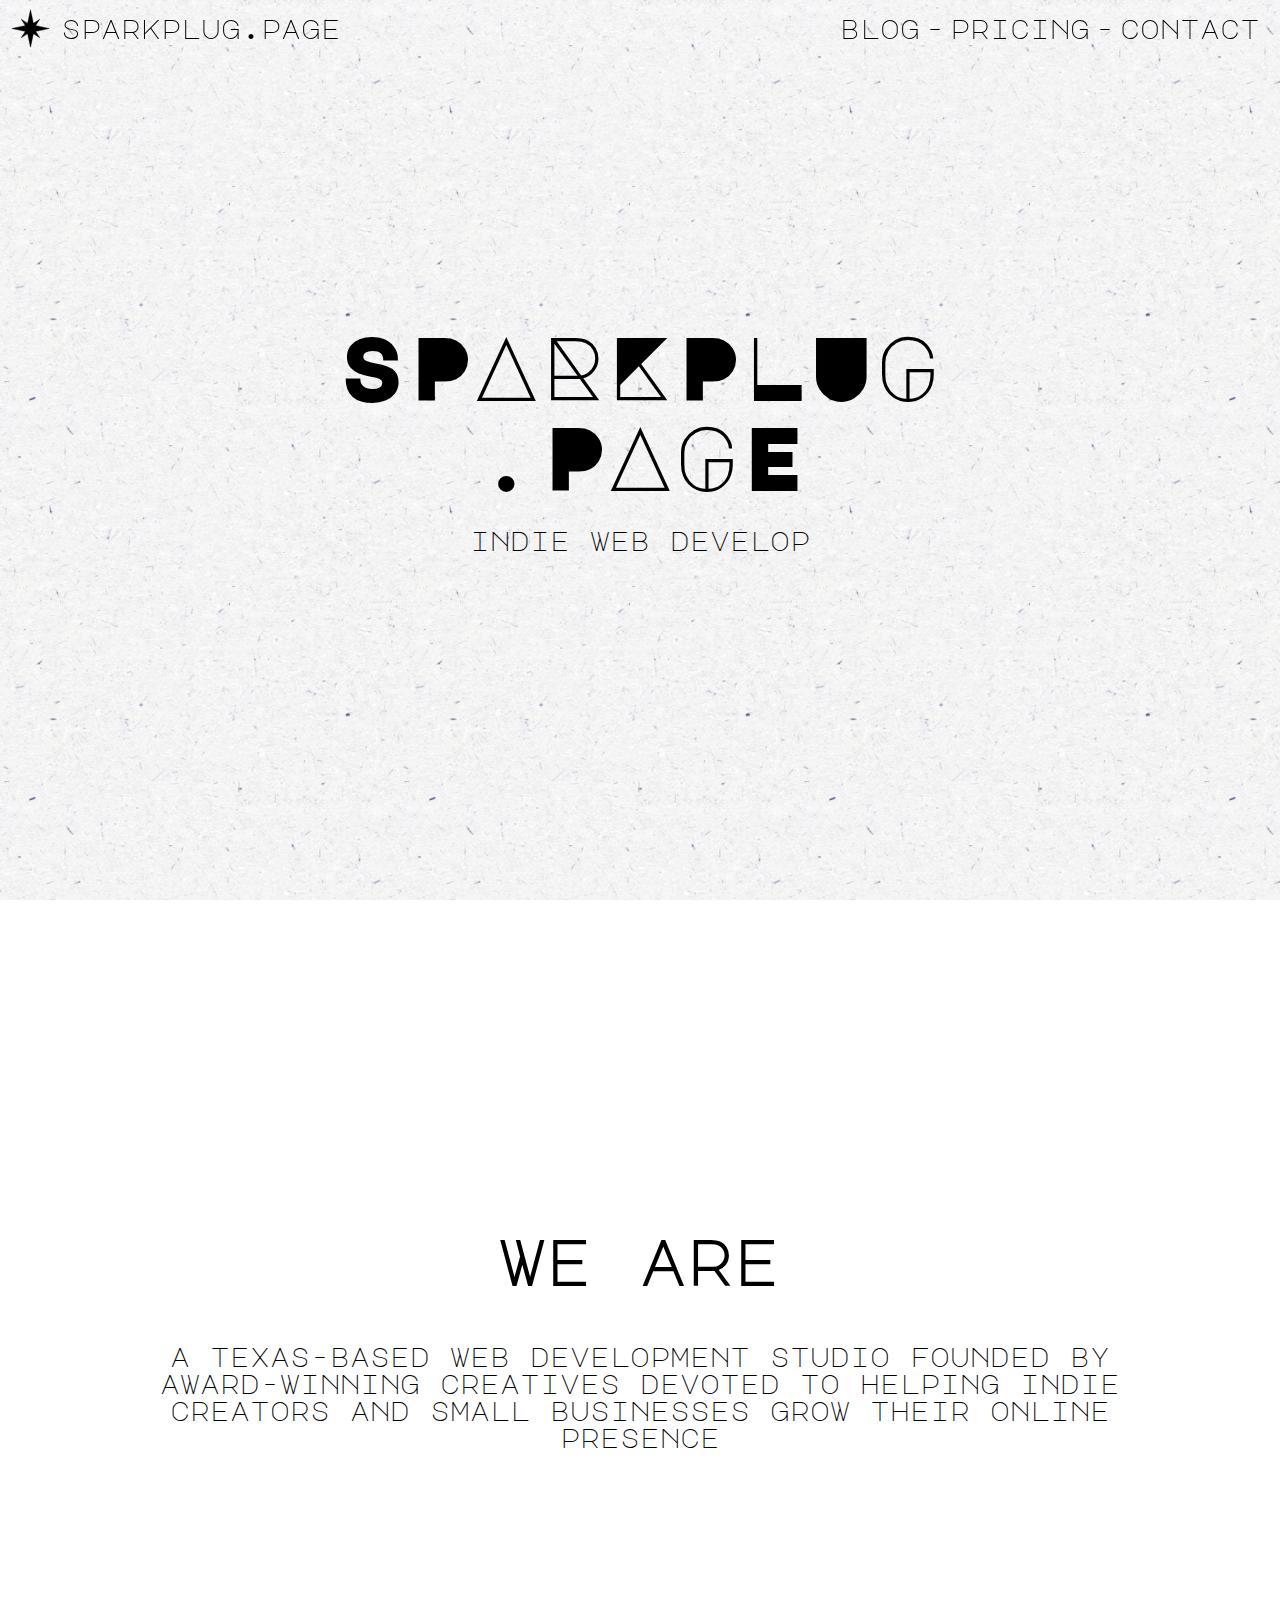
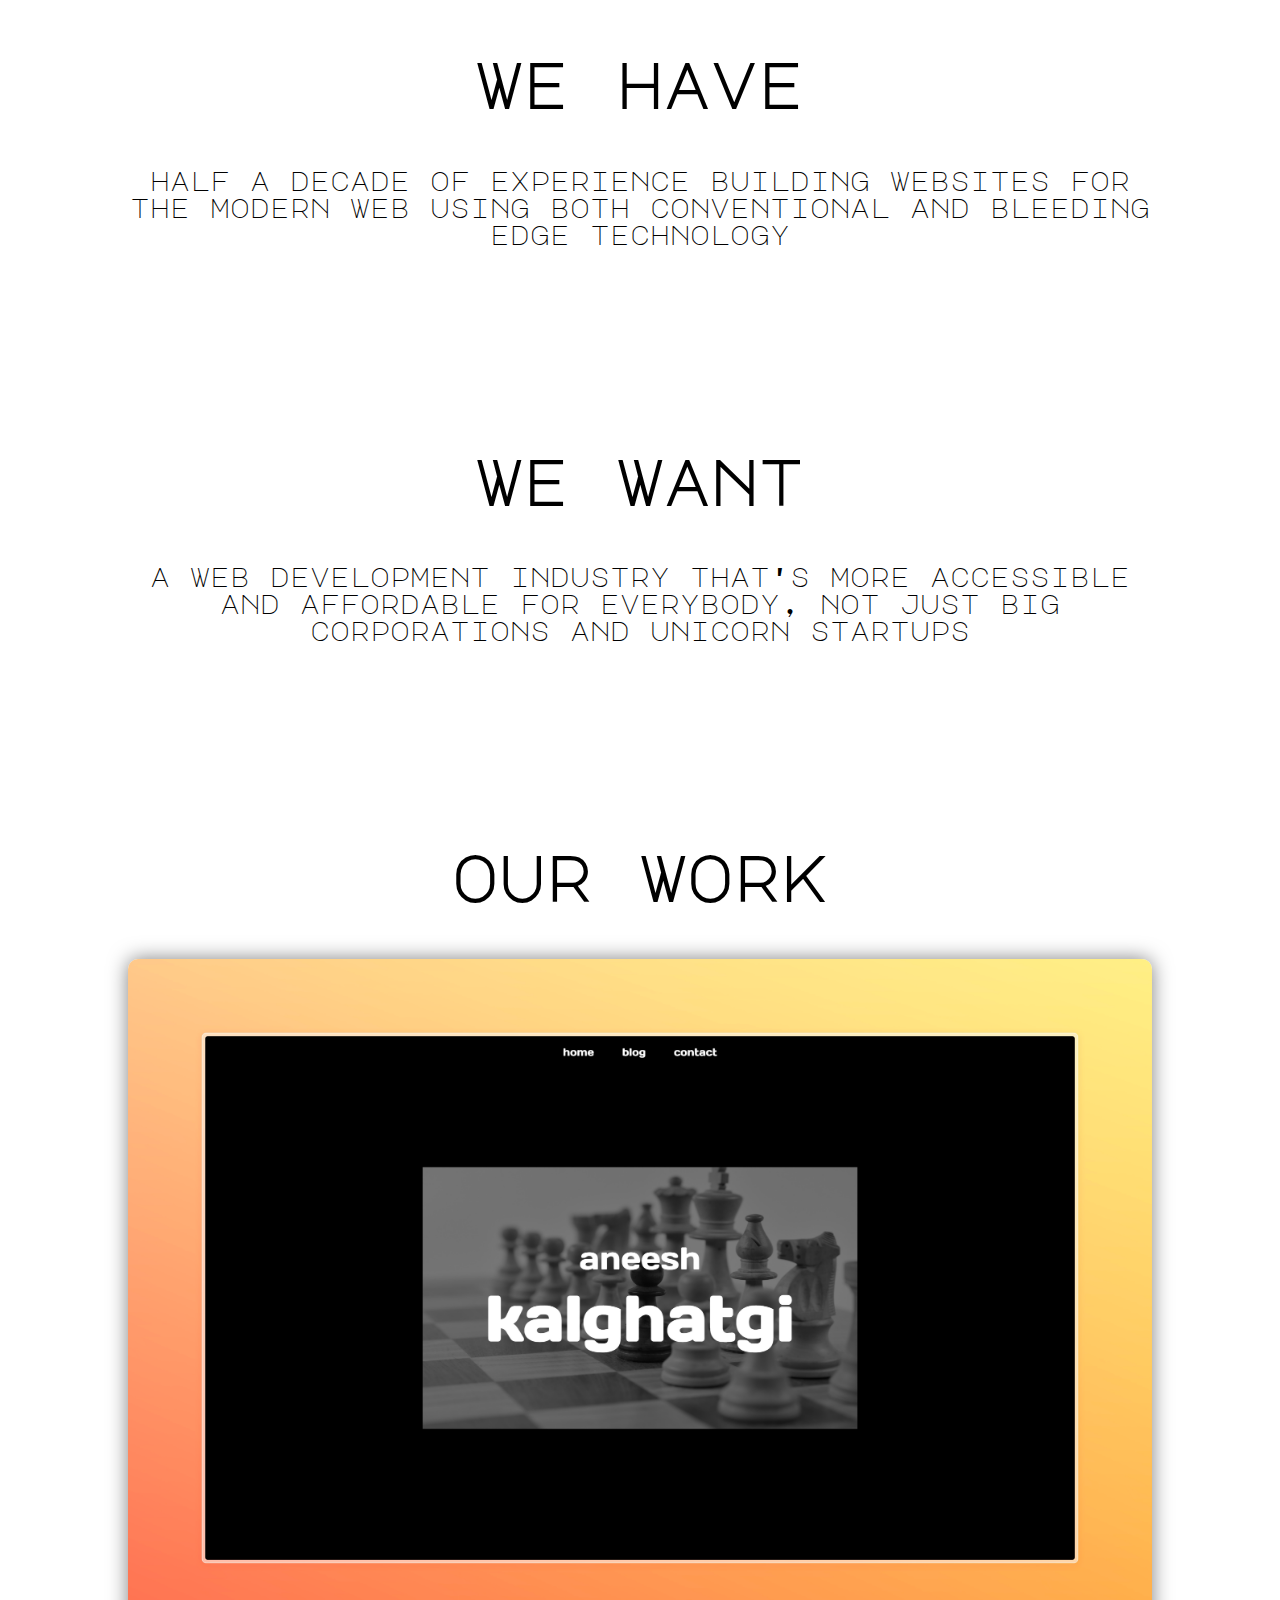
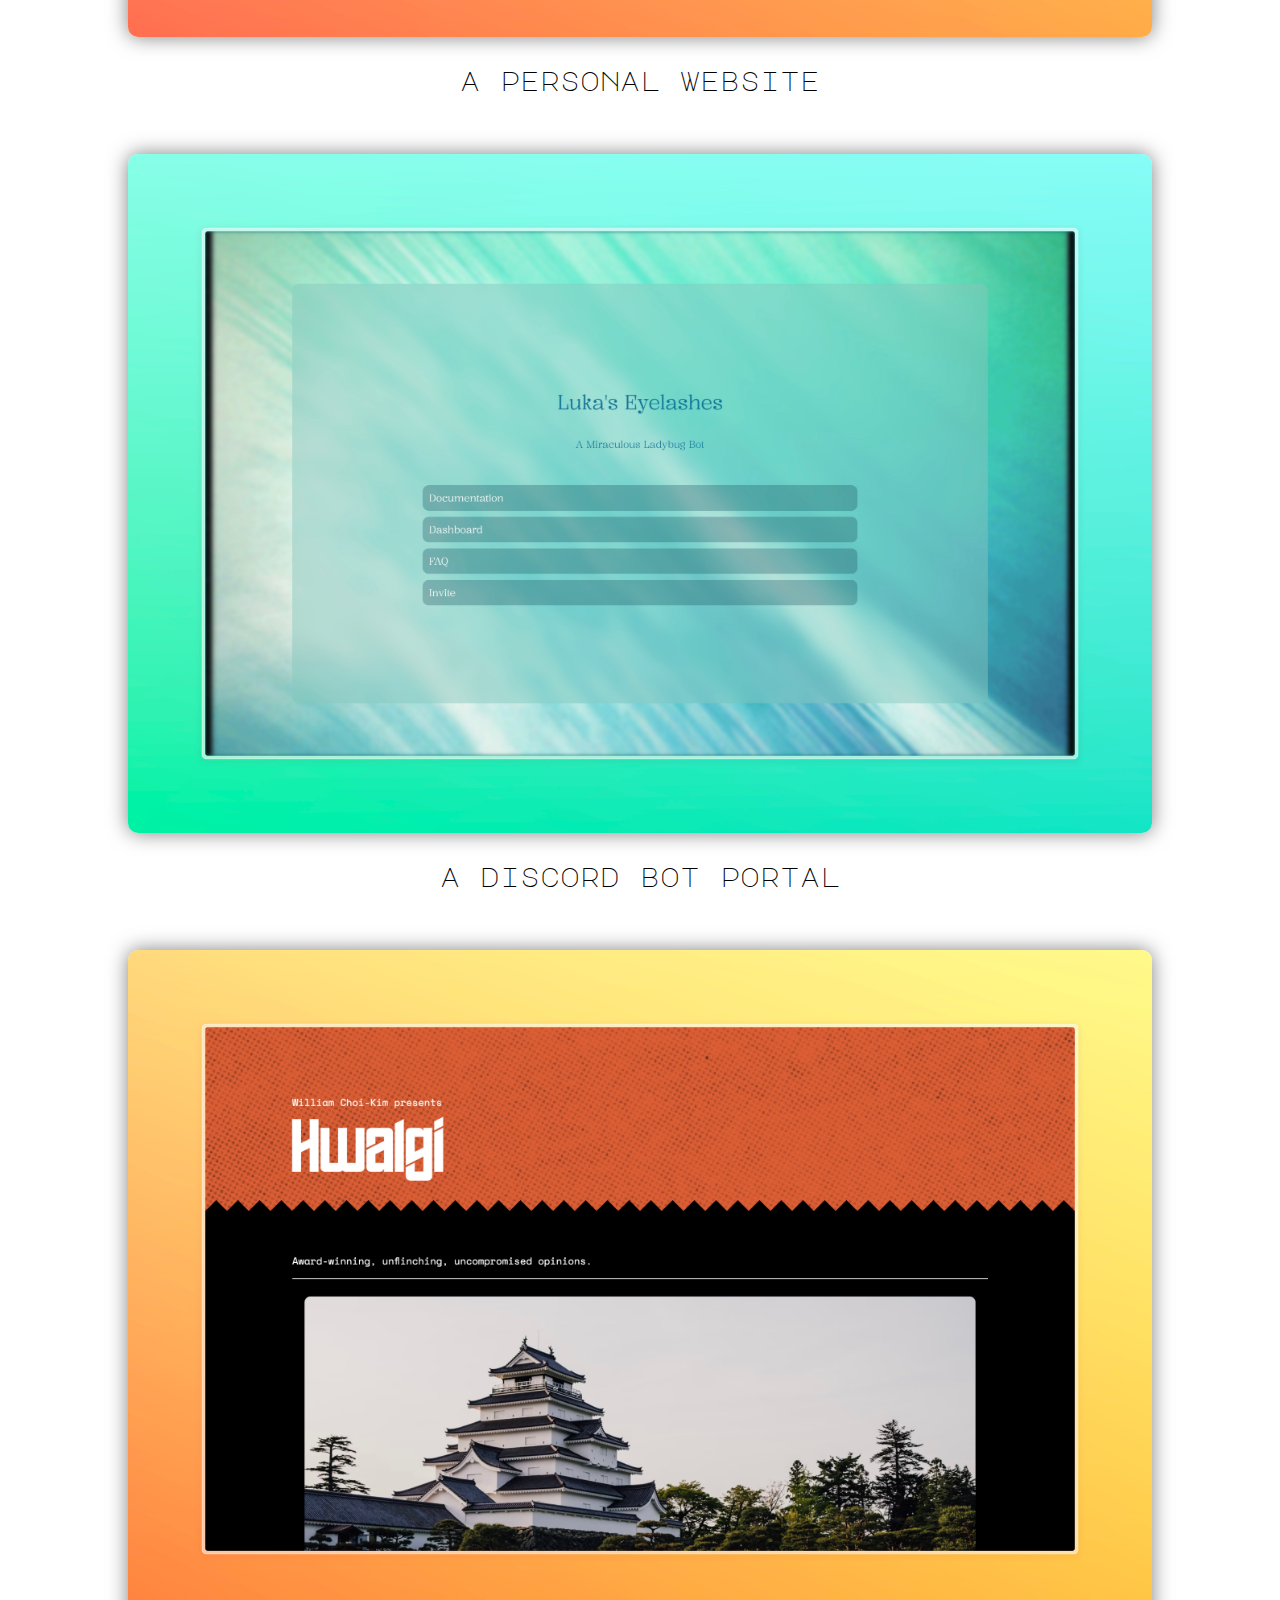
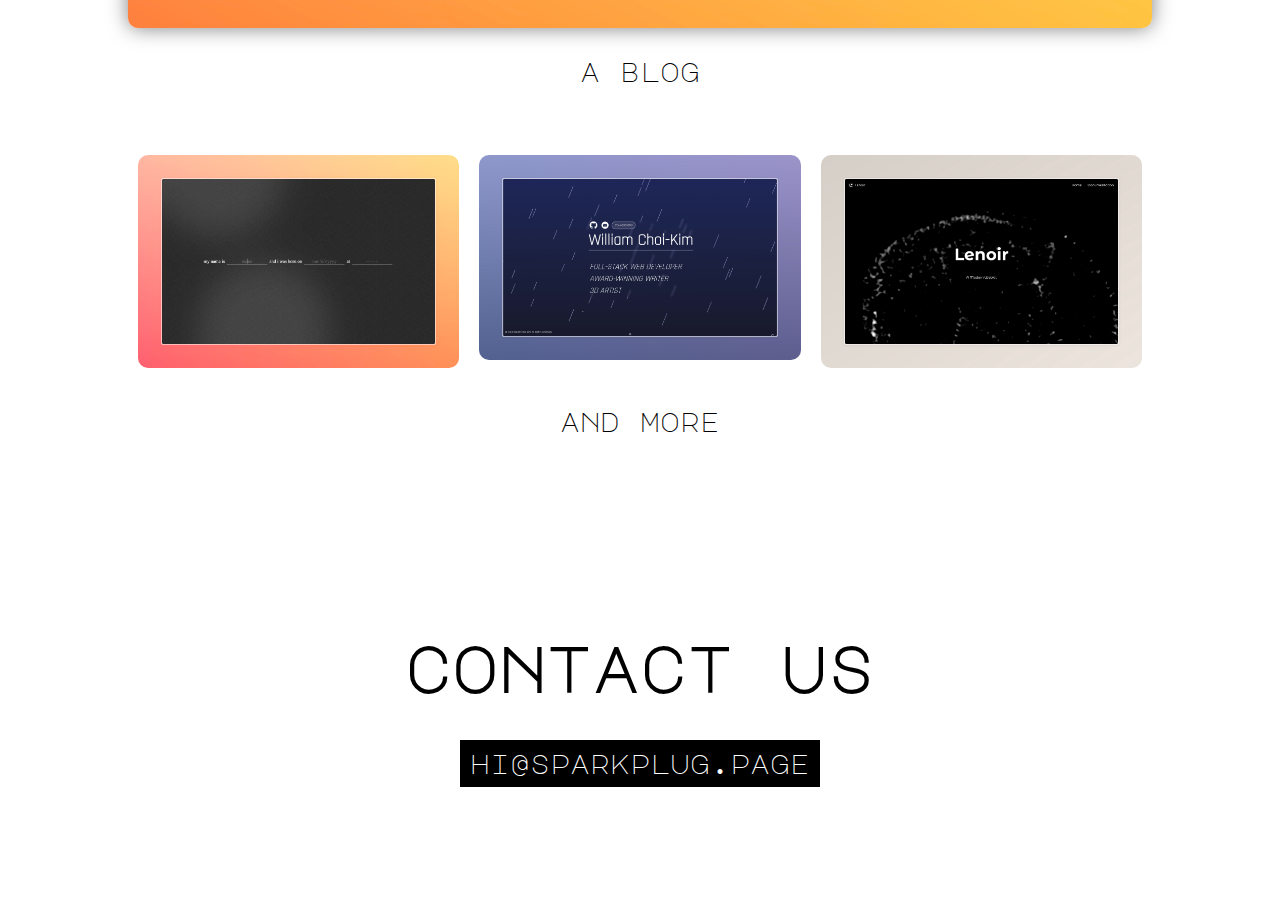
<file: index.html>
<!DOCTYPE html>
<html lang="en">
<head>
	<meta charset="UTF-8" />
	<title>Sparkplug Studio</title>
	<meta name="viewport" content="width=device-width,initial-scale=1" />
	<meta name="description" content="A web development studio devoted to helping indie creators and small businesses grow their online presence." />
	<link rel="stylesheet" type="text/css" href="style.css" />
	<link rel="icon" href="icon.svg">
</head>
<body>
	<div class="nav" id="nav">
		<a href="/">
			<img src="icon.svg" alt="corner icon">
			sparkplug.page
		</a>
		<div class="right">
			<div class="navLink">
				<div class="navLinkInner">
					<a href="blog.html">Blog</a>
				</div>
			</div>
			<div class="navLink">
				<div class="navLinkInner">
					<a href="pricing.html">Pricing</a>
				</div>
			</div>
			<div class="navLink">
				<div class="navLinkInner">
					<a href="/#contact">Contact</a>
				</div>
			</div>
		</div>
	</div>
	<div class="hero">
		<h1>Sparkplug</h1><h1>.Page</h1>
		<p id="description">Indie Web Developer</p>
	</div>
	<div class="content">
		<h2>We Are</h2>
		<p>A Texas-based web development studio founded by award-winning creatives devoted to helping indie creators and small businesses grow their online presence</p>
		<h2>We Have</h2>
		<p>Half a decade of experience building websites for the modern web using both conventional and bleeding edge technology</p>
		<h2>We Want</h2>
		<p>A web development industry that's more accessible and affordable for everybody, not just big corporations and unicorn startups</p>
		<h2 id="work">Our Work</h2>
		<div class="work">
			<a href="https://aneesh.sparkplug.page">
				<img src="assets/images/aneesh.png" class="screenshot" alt="screenshot of a personal website">
			</a>
			<p>A personal website</p>
		</div>
		<div class="work">
			<a href="https://luka.sparkplug.page">
				<img src="assets/images/luka.png" class="screenshot" alt="screenshot of a discord bot website">
			</a>
			<p>A discord bot portal</p>
		</div>
		<div class="work">
			<a href="https://hwalgi.williamck.org">
				<img src="assets/images/Hwalgi.jpeg" class="screenshot" alt="screenshot of a blog">
			</a>
			<p>A blog</p>
		</div>
		<div class="works">
			<a href="https://starry.sparkplug.page">
				<img src="assets/images/starry.jpeg" class="miniSS" alt="screenshot of a astrology website">
			</a>
			<a href="https://rockwill.dev">
				<img src="assets/images/rockwilldev.png" class="miniSS" alt="screenshot of a portfolio website">
			</a>
			<a href="https://www.rockwill.dev/lenoir/">
				<img src="assets/images/lenoir.jpeg" class="miniSS" alt="screenshot of a website for a code library">
			</a>
		</div>
		<p>And more</p>
		<h2 id="contact">Contact Us</h2>
		<a href="mailto:hi@sparkplug.page">hi@sparkplug.page</a>
	</div>
	<script src="landing.js"></script>
	<script src="app.js"></script>
</body>
</html>
</file>
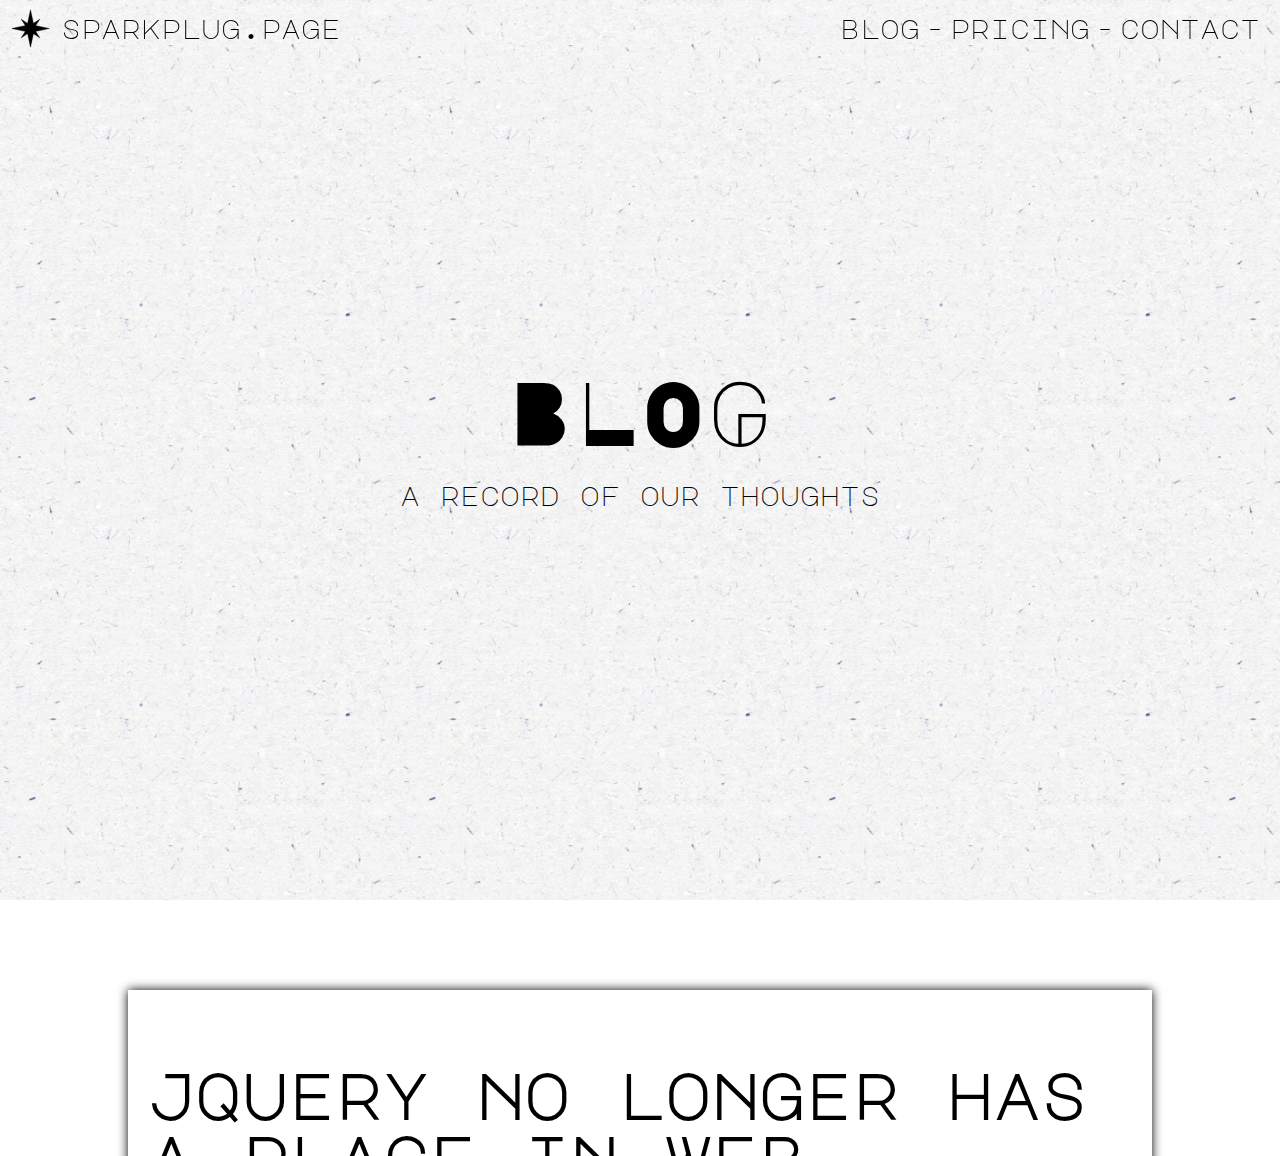
<file: blog.html>
<!DOCTYPE html>
<html lang="en">
<head>
	<meta charset="UTF-8" />
	<title>Blog | Sparkplug Studio</title>
	<meta name="viewport" content="width=device-width,initial-scale=1" />
	<meta name="description" content="A collection of meandering thoughts." />
	<link rel="stylesheet" type="text/css" href="style.css" />
	<link rel="icon" href="icon.svg">
</head>
<body>
	<div class="nav" id="nav">
		<a href="/">
			<img src="icon.svg">
			sparkplug.page
		</a>
		<div class="right">
			<div class="navLink">
				<div class="navLinkInner">
					<a href="blog.html">Blog</a>
				</div>
			</div>
			<div class="navLink">
				<div class="navLinkInner">
					<a href="pricing.html">Pricing</a>
				</div>
			</div>
			<div class="navLink">
				<div class="navLinkInner">
					<a href="/#contact">Contact</a>
				</div>
			</div>
		</div>
	</div>
	<div class="hero">
		<h1>Blog</h1>
		<p>A record of our thoughts</p>
	</div>
	<div class="content" id="content">
	</div>
    <button class="articleContainer" id="article" onclick="dismissArticle()">
        <div class="article">
            <h2 id="artitle">JQuery no longer has a place in web development</h2>
            <pre id="artext">We do be yapping yapping yapping yapping yapping yapping yapping yapping yapping yapping yapping yapping yapping yapping yapping yapping yapping yapping yapping yapping yapping yapping yapping yapping yapping yapping yapping yapping yapping yapping yapping yapping yapping yapping yapping yapping yapping yapping yapping yapping yapping yapping yapping yapping yapping yapping yapping yapping yapping yapping yapping yapping yapping yapping yapping yapping yapping yapping yapping yapping yapping yapping yapping yapping yapping yapping yapping yapping yapping yapping yapping yapping yapping yapping yapping yapping yapping yapping yapping yapping yapping yapping yapping yapping yapping yapping yapping yapping yapping yapping yapping yapping yapping yapping yapping yapping yapping yapping yapping yapping yapping yapping yapping yapping yapping yapping yapping yapping yapping yapping yapping</pre>
        </div>
    </button>
	<script src="app.js"></script>
	<script src="cms.js"></script>
</body>
</html>
</file>
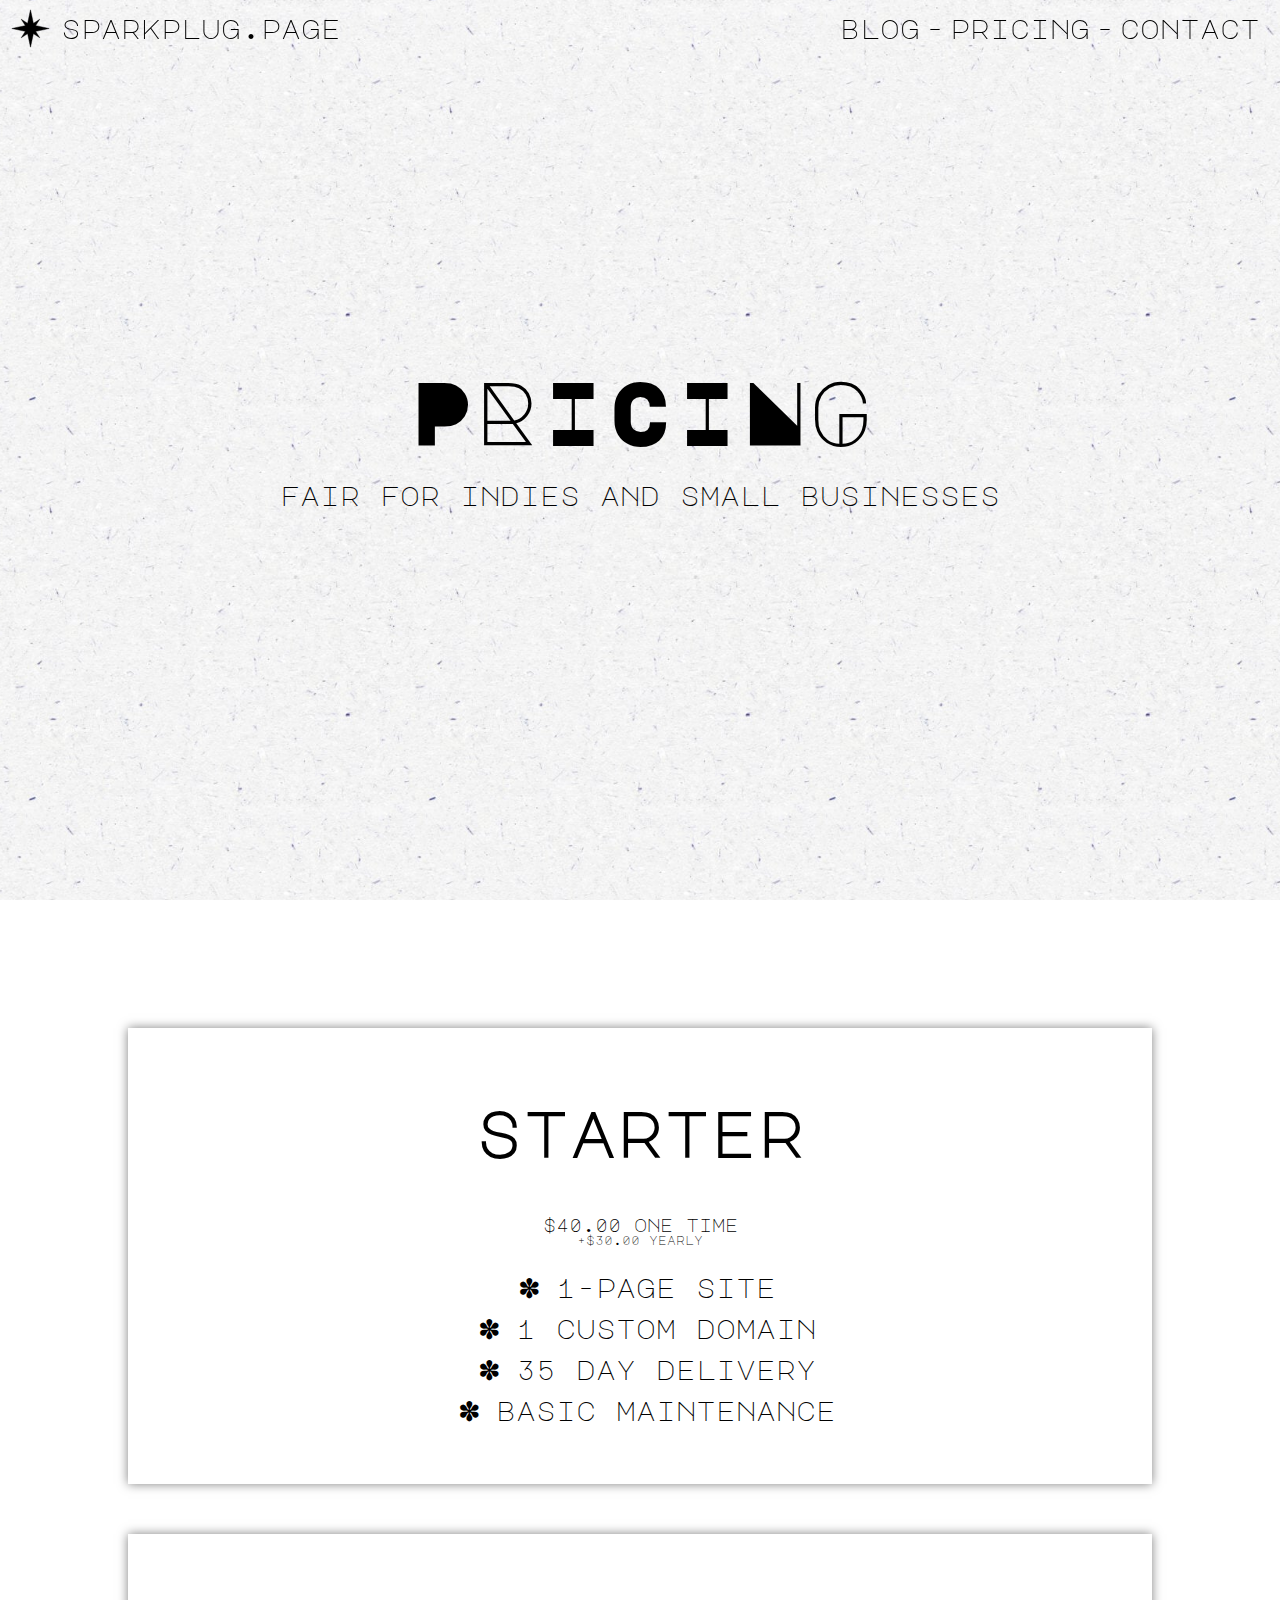
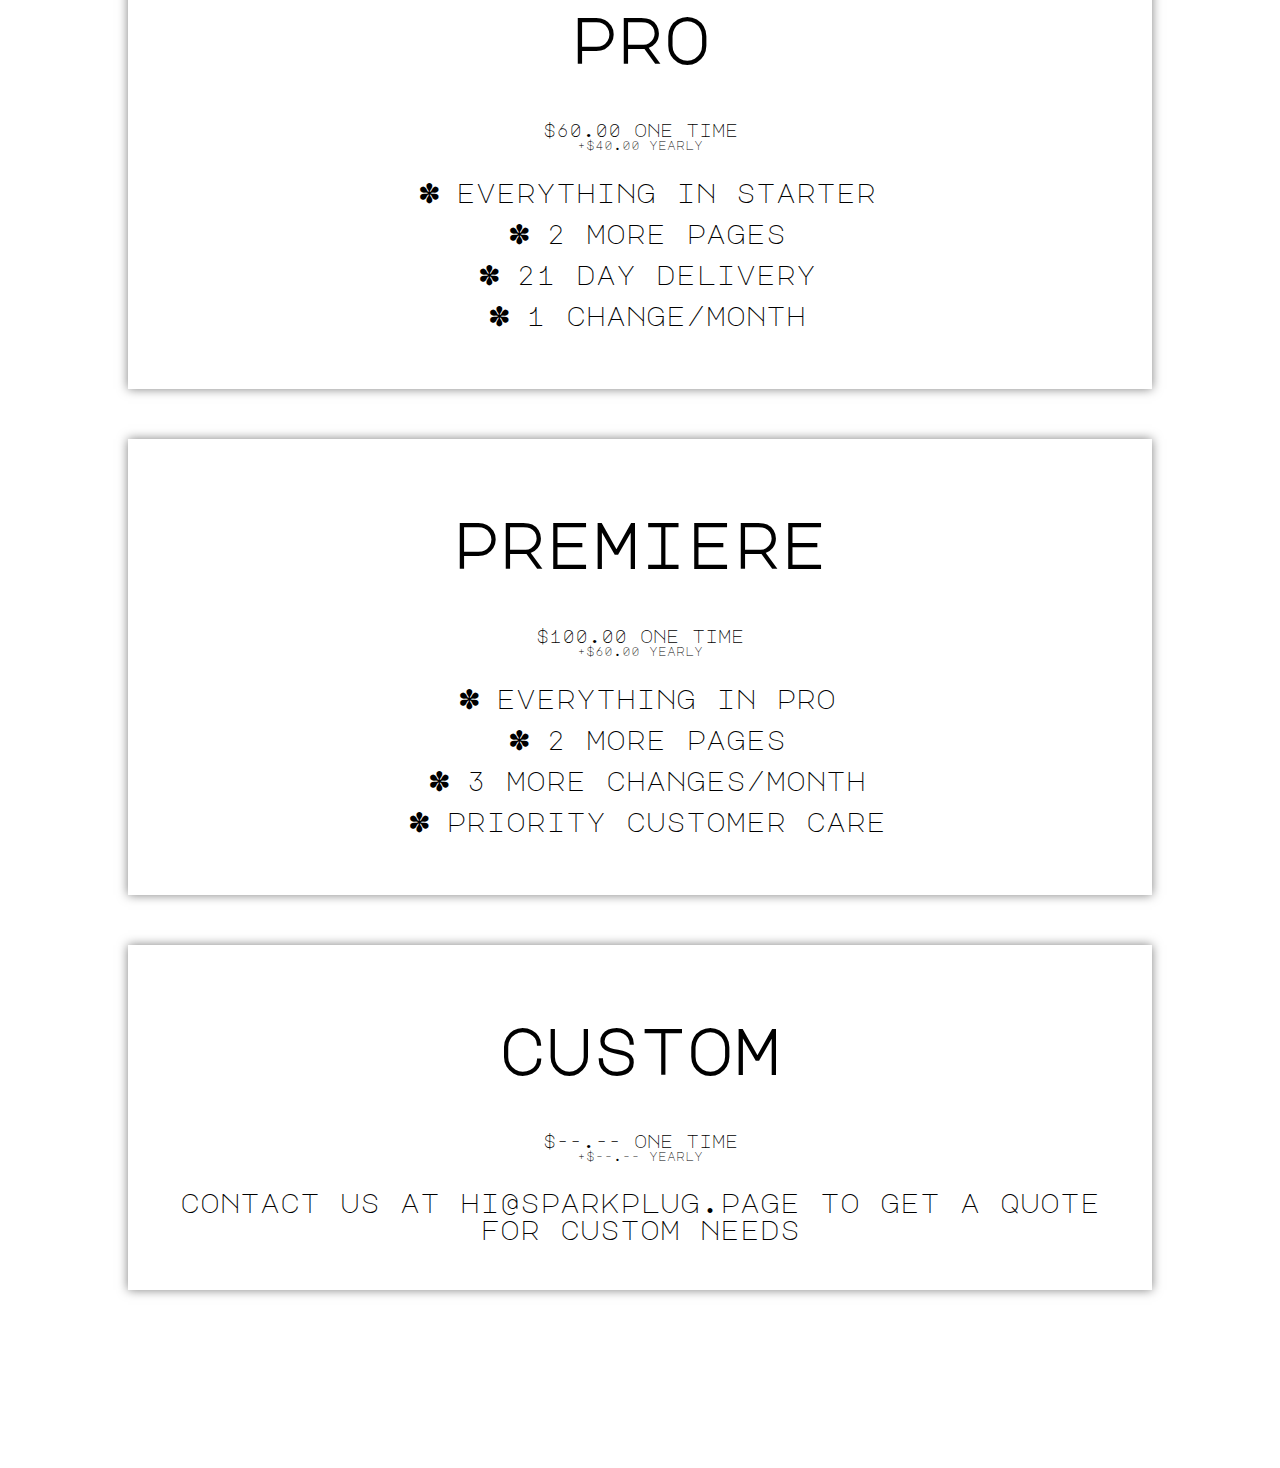
<file: pricing.html>
<!DOCTYPE html>
<html lang="en">
<head>
	<meta charset="UTF-8" />
	<title>Pricing | Sparkplug Studio</title>
	<meta name="viewport" content="width=device-width,initial-scale=1" />
	<meta name="description" content="Fair pricing for indies and small businesses." />
	<link rel="stylesheet" type="text/css" href="style.css" />
	<link rel="icon" href="icon.svg">
</head>
<body>
	<div class="nav" id="nav">
		<a href="/">
			<img src="icon.svg">
			sparkplug.page
		</a>
		<div class="right">
			<div class="navLink">
				<div class="navLinkInner">
					<a href="blog.html">Blog</a>
				</div>
			</div>
			<div class="navLink">
				<div class="navLinkInner">
					<a href="pricing.html">Pricing</a>
				</div>
			</div>
			<div class="navLink">
				<div class="navLinkInner">
					<a href="/#contact">Contact</a>
				</div>
			</div>
		</div>
	</div>
	<div class="hero">
		<h1>Pricing</h1>
		<p>Fair for indies and small businesses</p>
	</div>
	<div class="content">
		<div class="card">
			<h2>Starter</h2>
			<div class="prices">
				<sub>$40.00 One Time</sub>
				<sub>+$30.00 Yearly</sub>
			</div>
			<ul>
				<li>1-page site</li>
				<li>1 Custom domain</li>
				<li>35 day delivery</li>
				<li>Basic Maintenance</li>
			</ul>
		</div>
		<div class="card">
			<h2>Pro</h2>
			<div class="prices">
				<sub>$60.00 One Time</sub>
				<sub>+$40.00 Yearly</sub>
			</div>
			<ul>
				<li>Everything in Starter</li>
				<li>2 more pages</li>
				<li>21 day delivery</li>
				<li>1 Change/Month</li>
			</ul>
		</div>
		<div class="card">
			<h2>Premiere</h2>
			<div class="prices">
				<sub>$100.00 One Time</sub>
				<sub>+$60.00 Yearly</sub>
			</div>
			<ul>
				<li>Everything in Pro</li>
				<li>2 more pages</li>
				<li>3 more Changes/month</li>
				<li>Priority customer care</li>
			</ul>
		</div>
		<div class="card">
			<h2>Custom</h2>
			<div class="prices">
				<sub>$--.-- One Time</sub>
				<sub>+$--.-- Yearly</sub>
			</div>
			<p>Contact us at <a href="/#contact">hi@sparkplug.page</a> to get a quote for custom needs</p>
		</div>
	</div>
	<script src="app.js"></script>
</body>
</html>
</file>
<file: style.css>
@font-face {
	font-family: Major;
	src: url(MajorMonoDisplay-Regular.ttf);
  }

body {
	font-family: Major;
	background-image: url("background.jpeg");
	background-size:400px;
	background-position: center;
	background-attachment: fixed;
	font-size: max(12px, 3vmin);
}

h1 {
	text-transform: uppercase;
	font-weight: lighter;
}
h2, h3, h4, h5, h6 {
	text-transform: lowercase;
	font-weight:bold;
}
h1 {
	font-size: max(12px, 10vmin);
}
h2 {
	font-size: max(12px, 7vmin);
}

.hero {
	position: absolute;
	top: 0;
	left: 0;
	width: 100vw;
	height: 100vh;
	display: flex;
	justify-content: center;
	align-items: center;
	flex-direction: column;
	text-align: center;
	padding: max(20px, 10vw);
	box-sizing: border-box;
}

.hero > h1 {
	padding: 0;
	margin: 0;
}
p {
	text-transform: lowercase;
}

.content {
	position: absolute;
	top: 100vh;
	left: 0;
	width: 100vw;
	text-align: center;
	padding: max(20px, 10vw);
	box-sizing: border-box;
}
.content > h2 {
	margin-top: 200px;
}

ul {
	list-style: none;
}
li {
	text-indent: -1em;
}
li:before {
	content: "✽";
	padding-right: 15px;
}

.screenshot {
	max-width: 80vw;
	max-height: 80vh;
	box-shadow: 0 0 20px rgba(0, 0, 0, 0.5);
	border-radius: 10px;
}

.work {
	margin-bottom: 60px;
}

a {
	text-decoration: none;
	color: black;
}
.content > a {
	color: white;
	background-color: black;
	padding: 10px;
}

.nav {
	position: fixed;
	top: 0px;
	left: 0px;
	width: 100vw;
	padding: 5px 10px 5px 10px;
	box-sizing: border-box;
	z-index: 3;
	align-items: center;
	background-image: url("background.jpeg");
	background-size:400px;
	background-position: center;
	background-attachment: fixed;
	box-shadow: 0 0 20px rgba(0, 0, 0, 0);
	transition: 0.2s;
	display: flex;
}
.nav > a {
	display: block;
	display: flex;
	align-items: center;
	flex:1;
	padding-bottom: 5px;
}
.nav > a > img {
	width:1.5em;
	margin-right: 10px;
}

.right {
	flex:1;
	text-align: right;
	padding: 10px;
	box-sizing: border-box;
	display: flex;
	justify-content: right;
	align-items: center;
}

.navLink {
	display: flex;
}
.navLinkInner { 
	padding-bottom: 5px;
	box-sizing: border-box;
	overflow: hidden;
	display: inline;
	overflow: hidden;
	position: relative;
}
.right > .navLink > .navLinkInner > a {
	overflow: hidden;
	text-transform: lowercase;
	flex:1;
}
  
.right > .navLink > .navLinkInner > a::after {
	content: '';
	position: absolute;
	bottom: 0;
	left: 0;
	width: 100%;
	height: 0.1em;
	background-color: black;
	opacity: 0;
	transition: opacity 300ms, transform 300ms;
}
.right > .navLink > .navLinkInner > a::after {
	opacity: 1;
	transform: translate3d(-100%, 0, 0);
}
  
.right > .navLink > .navLinkInner > a:hover::after,
.right > .navLink > .navLinkInner > a:focus::after{
	transform: translate3d(0, 0, 0);
}

.navLink:not(:last-child)::after {
	content: "-";
	padding-left: 5px;
	padding-right: 5px;
}

.card {
	box-shadow: 0 0 10px rgba(0, 0, 0, 0.5);
	padding: 20px;
	box-sizing: border-box;
	margin-bottom: 50px;
}
.card > ul > li {
	text-transform: lowercase;
	padding-bottom: 10px;
}

.prices {
	display: flex;
	flex-direction: column;
	justify-content: center;
	align-items: center;
}
.card > .prices > sub {
	text-transform: lowercase;
}
.card > .prices > sub:nth-child(2n + 1) {
	font-size: max(12px, 2vmin);
}
.card > .prices > sub:nth-child(2n) {
	font-size: max(12px, 1vmin);
}


.works {
	display: flex;
	flex-wrap: wrap;
}
.works > a {
	flex: 1;
	margin: 10px;
	transition: 0.2s;
}
.works > a:hover {
	margin: 5px;
}
a > .miniSS {
	max-width: 100%;
	border-radius: 10px;
	min-width: 150px;
}

button:not(.articleContainer) {
	background-color: transparent;
	border: none;
	font-family: inherit;
	font-size: inherit;
	text-transform: lowercase;
	transition: 0.2s;
	padding: 10px;
	color:black;
}
button:not(.articleContainer)::before {
	content: "-";
	padding-right: 5px;
	transition: 0.2s;
}
button:not(.articleContainer)::after {
	content: "-";
	padding-left: 5px;
	transition: 0.2s;
}

button:not(.articleContainer):hover::before {
	padding-right: 15px;
}
button:not(.articleContainer):hover::after {
	padding-left: 15px;
}

button:not(.articleContainer):active {
	background-color: black;
	color: white;
}

.article {
	box-shadow: 0 0 10px black;
	overflow: scroll;
	padding: 20px;
	box-sizing: border-box;
	font-family: inherit;
	text-align: left;
	width: max(250px, 80vw);
	height: max(250px, 80vh);
	backdrop-filter: blur(20px);
	-webkit-backdrop-filter: blur(20px);
	z-index: 5;
	color:black;
}
.articleContainer {
	font-family: inherit;
	position: fixed;
	left: 50%;
	top: 150%;
	translate: -50% -50%;
	width: 100vw;
	height: 100vh;
	background-color: transparent;
	border: none;
	padding: 0;
	z-index: 4;
	transition: 0.2s;
	display: flex;
	justify-content: center;
	align-items: center;
	color:black;
}
.article > pre {
	line-height: 20px;
	font-size: 16px;
	font-family: inherit;
	text-transform: lowercase;
	white-space: pre-wrap;       /* Since CSS 2.1 */
    white-space: -moz-pre-wrap;  /* Mozilla, since 1999 */
    white-space: -pre-wrap;      /* Opera 4-6 */
    white-space: -o-pre-wrap;    /* Opera 7 */
    word-wrap: break-word;       /* Internet Explorer 5.5+ */
}
</file>
